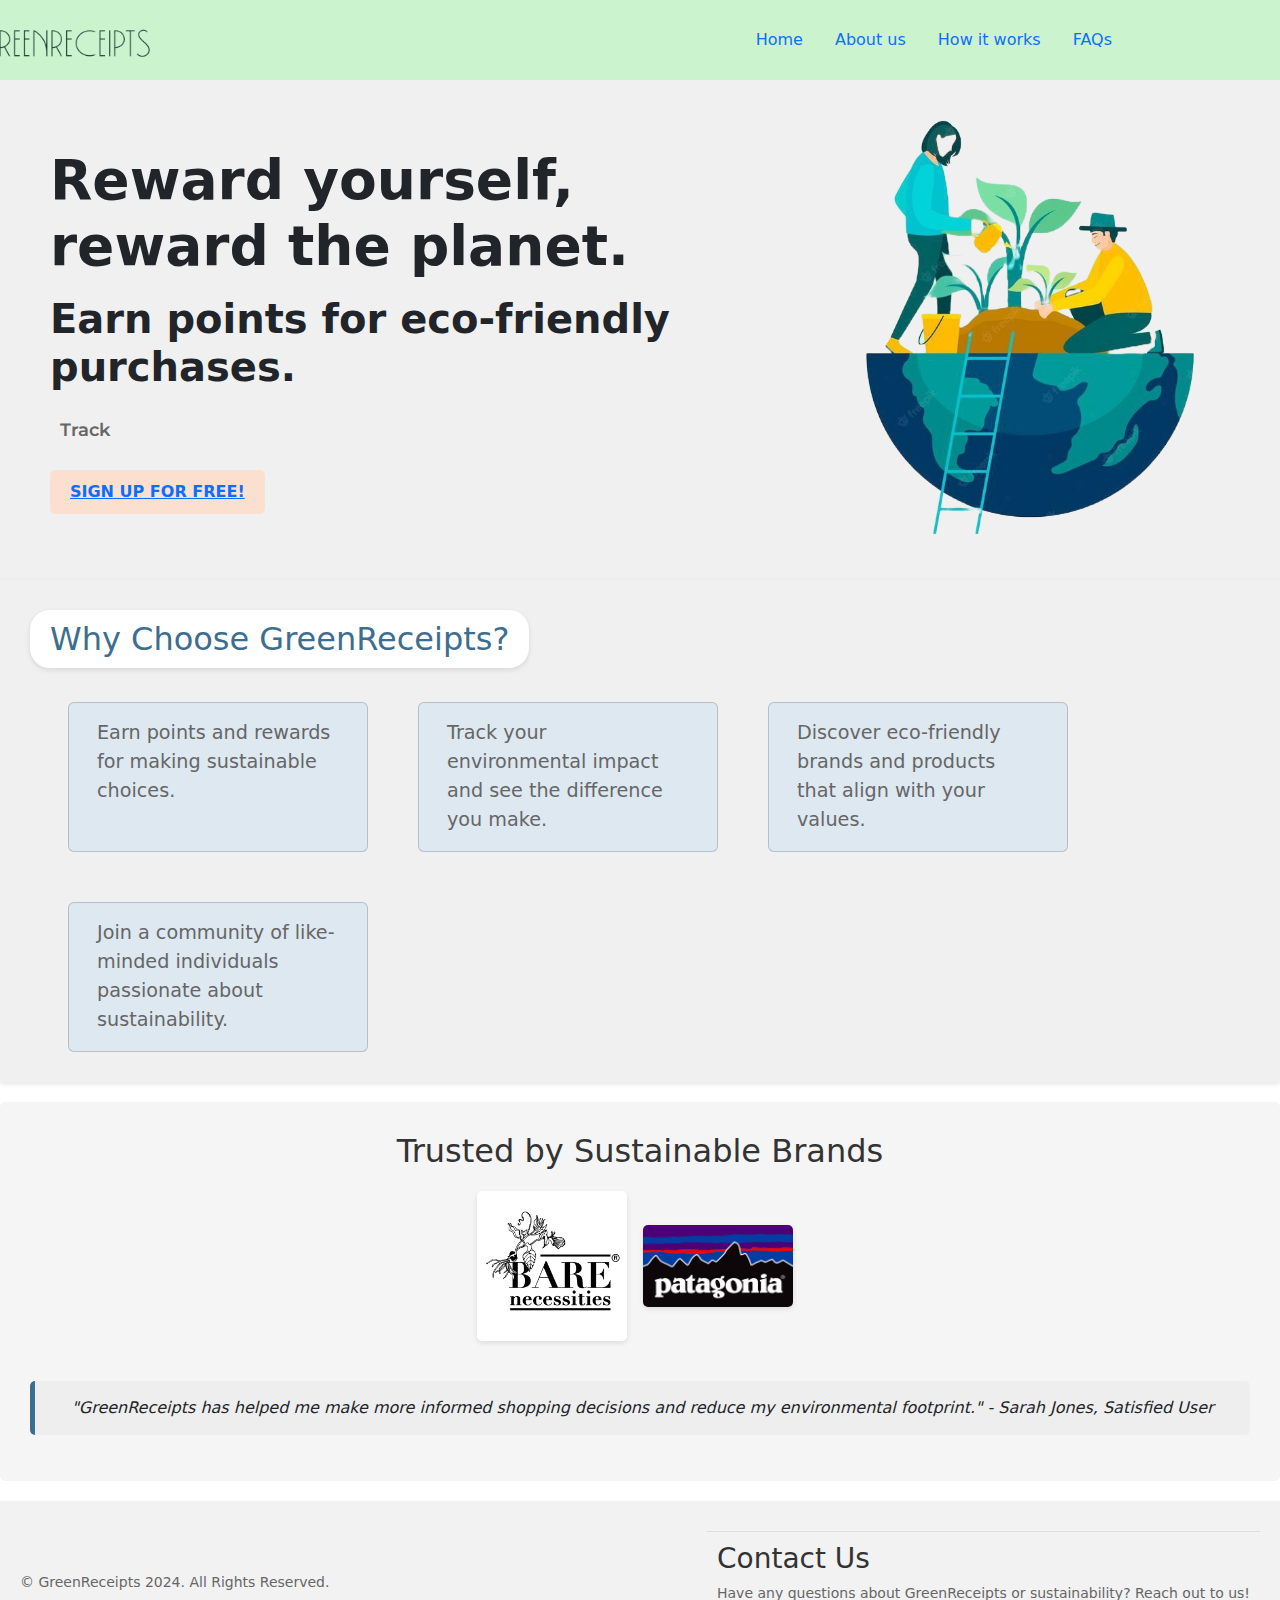
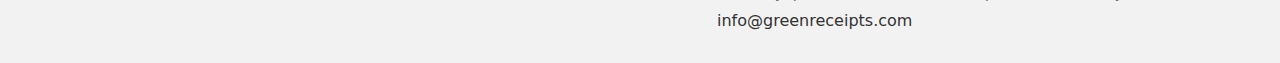
<file: index.html>
<!DOCTYPE html>
<html lang="en">
<head>
    <meta charset="UTF-8">
    <meta name="viewport" content="width=device-width, initial-scale=1.0">
    <title>GreenReceipts</title>
    <link rel="preconnect" href="https://fonts.googleapis.com">
    <link rel="preconnect" href="https://fonts.gstatic.com" crossorigin>
    <link href="https://fonts.googleapis.com/css2?family=Montserrat:ital,wght@0,100..900;1,100..900&display=swap" rel="stylesheet">
    <link href="https://cdn.jsdelivr.net/npm/bootstrap@5.3.3/dist/css/bootstrap.min.css" rel="stylesheet" integrity="sha384-QWTKZyjpPEjISv5WaRU9OFeRpok6YctnYmDr5pNlyT2bRjXh0JMhjY6hW+ALEwIH" crossorigin="anonymous">
    <link rel="stylesheet" href="style.css">
</head>
<body>
    <!DOCTYPE html>
<html lang="en">
<head>
  <meta charset="UTF-8">
  <meta name="viewport" content="width=device-width, initial-scale=1.0">
  <title>GreenReceipts - Shop Green, Earn Green</title>
  <link rel="stylesheet" href="style.css"> </head>
<body>
  <header>
    <div class="container">
        <a href="#" class="logo"><img src="logo.png" alt="GreenReceipts Logo"></a>
    <nav>
        <ul class="nav justify-content-end mr-auto">
            <li class="nav-item">
              <a class="nav-link active" aria-current="page" href="index.html">Home</a>
            </li>
            <li class="nav-item">
              <a class="nav-link" href="about-us.html">About us</a>
            </li>
            <li class="nav-item">
              <a class="nav-link" href="how.html">How it works</a>
            </li>
            <li class="nav-item">
              <a class="nav-link" href="faq.html">FAQs</a>
            </li>
          </ul>
    </nav>
    </div>
  </header>

  <main>
    <section class="hero">
      <div class="text-content">
        <h1 class="maintext">Reward yourself, reward the planet.</h1>
        <h1 class="sectext">Earn points for eco-friendly purchases.</h1>
        <p class="track" id="typed-text"></p>
        <button><a href="signup.html">Sign Up for Free!</a></button>
      </div>
      <img src="image.png" alt="Sustainable Shopping Illustration">
    </section>
 
    <div class="benefits">
      <h2>Why Choose GreenReceipts?</h2>
      <div class="row row-cols-1 row-cols-md-3 g-4">
        
          <div class="card " >
            <div class="card-body">
              <p class="card-text">Earn points and rewards for making sustainable choices.</p>
            </div>
          </div>
        
       
          <div class="card " >
            <div class="card-body">
              <p class="card-text">Track your environmental impact and see the difference you make.</p>
            </div>
          </div>
     
       
          <div class="card " >
            <div class="card-body">
              <p class="card-text">Discover eco-friendly brands and products that align with your values.</p>
            </div>
          </div>
     
          <div class="card " >
            <div class="card-body">
              <p class="card-text">Join a community of like-minded individuals passionate about sustainability.</p>
            </div>
          </div>
    </div>
    </div>

    <section class="social-proof">
      <h3>Trusted by Sustainable Brands</h3>
      <img src="bare.webp" alt="Brand Logo 1">
      <img src="petagonia.jpg" alt="Brand Logo 2">
      <blockquote>"GreenReceipts has helped me make more informed shopping decisions and reduce my environmental footprint." - Sarah Jones, Satisfied User</blockquote>
    </section>
  </main>

  <footer>
    <p>&copy; GreenReceipts 2024. All Rights Reserved.</p>
    <div class="contact-us">
      <h3>Contact Us</h3>
      <p>Have any questions about GreenReceipts or sustainability? Reach out to us!</p>
      <a href="mailto:info@greenreceipts.com">info@greenreceipts.com</a>
    </div>
  </footer>

    <script src="main.js"></script>
    <script src="https://cdn.jsdelivr.net/npm/@popperjs/core@2.11.8/dist/umd/popper.min.js" integrity="sha384-I7E8VVD/ismYTF4hNIPjVp/Zjvgyol6VFvRkX/vR+Vc4jQkC+hVqc2pM8ODewa9r" crossorigin="anonymous"></script>
    <script src="https://cdn.jsdelivr.net/npm/bootstrap@5.3.3/dist/js/bootstrap.min.js" integrity="sha384-0pUGZvbkm6XF6gxjEnlmuGrJXVbNuzT9qBBavbLwCsOGabYfZo0T0to5eqruptLy" crossorigin="anonymous"></script>
    <script src="https://cdn.jsdelivr.net/npm/bootstrap@5.3.3/dist/js/bootstrap.bundle.min.js" integrity="sha384-YvpcrYf0tY3lHB60NNkmXc5s9fDVZLESaAA55NDzOxhy9GkcIdslK1eN7N6jIeHz" crossorigin="anonymous"></script>
</body>
</html>
</file>
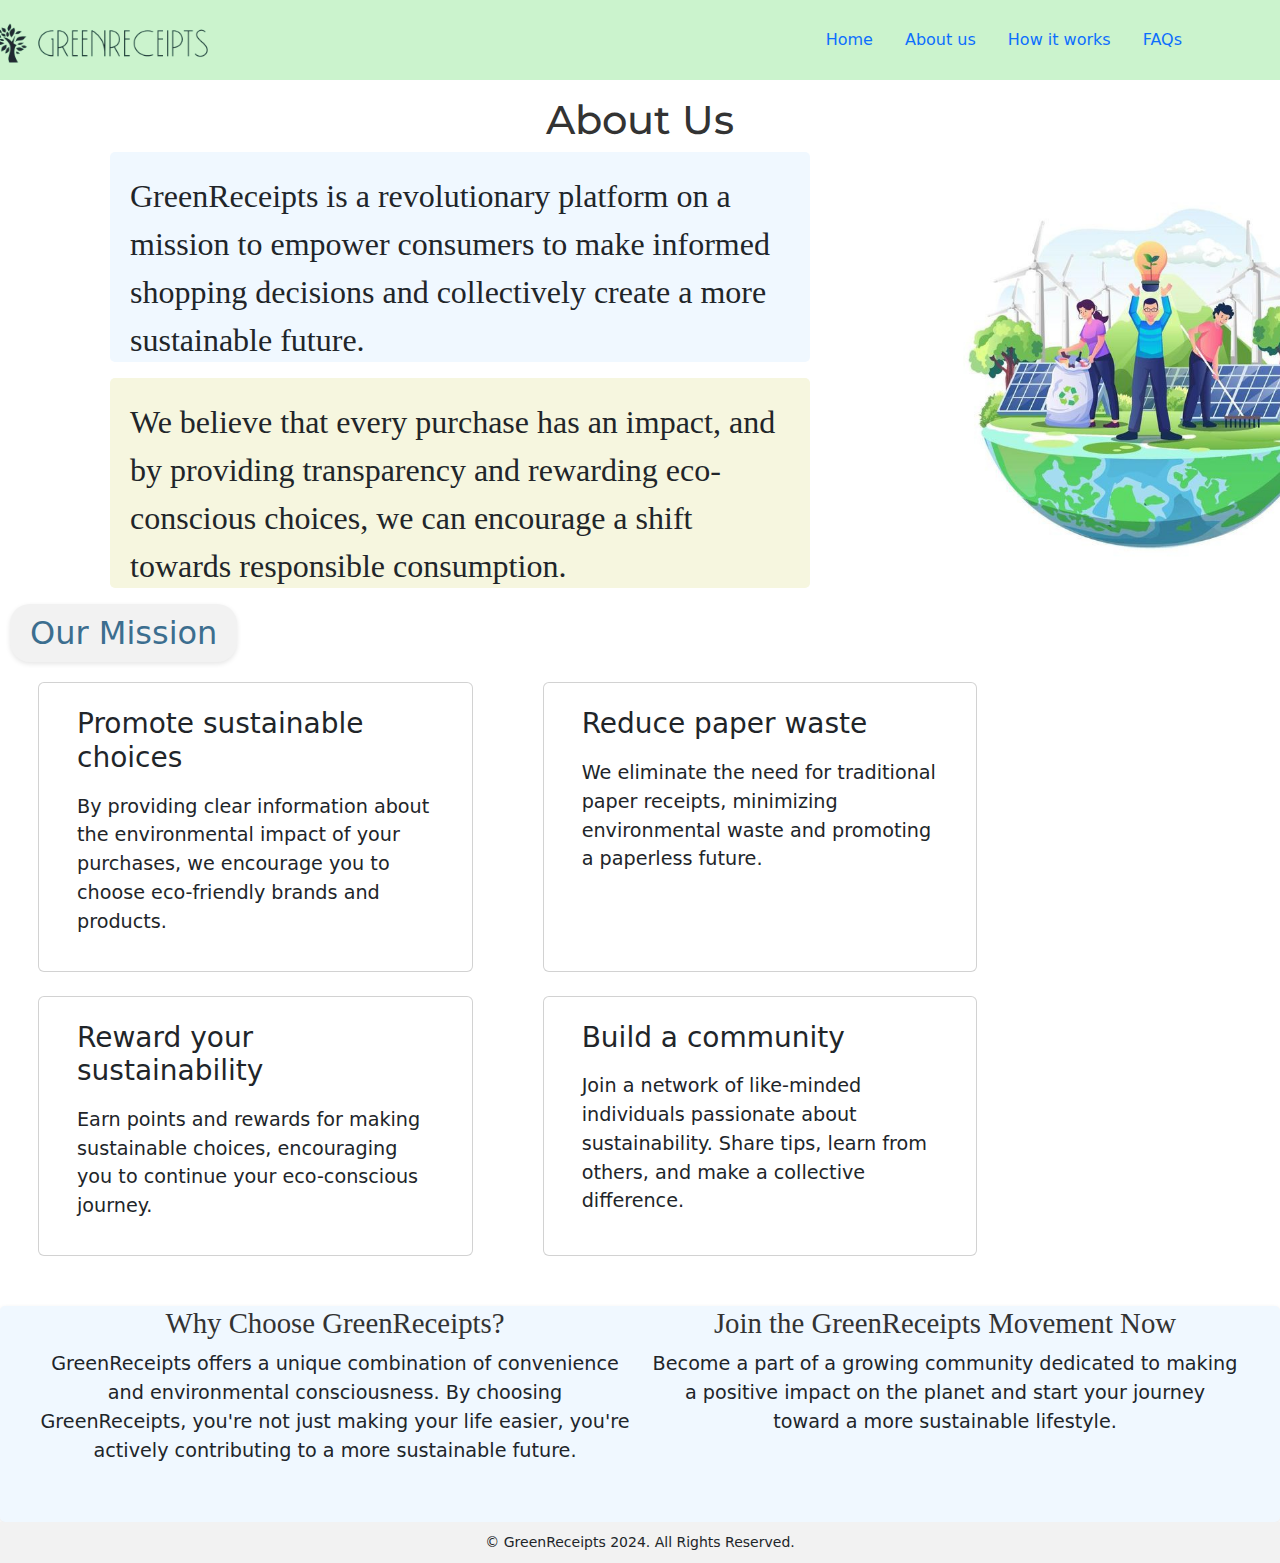
<file: about-us.html>
<!DOCTYPE html>
<html lang="en">
<head>
  <meta charset="UTF-8">
  <meta name="viewport" content="width=device-width, initial-scale=1.0">
  <title>GreenReceipts - About Us</title>
  <link rel="stylesheet" href="about.css">
  <link rel="preconnect" href="https://fonts.googleapis.com">
    <link rel="preconnect" href="https://fonts.gstatic.com" crossorigin>
    <link href="https://cdn.jsdelivr.net/npm/bootstrap@5.3.3/dist/css/bootstrap.min.css" rel="stylesheet" integrity="sha384-QWTKZyjpPEjISv5WaRU9OFeRpok6YctnYmDr5pNlyT2bRjXh0JMhjY6hW+ALEwIH" crossorigin="anonymous">
    <link href="https://fonts.googleapis.com/css2?family=Montserrat:ital,wght@0,100..900;1,100..900&display=swap" rel="stylesheet">
</head>
<body>
    <header>
        <div class="container">
            <a href="#" class="logo"><img src="logo.png" alt="GreenReceipts Logo"></a>
        <nav>
            <ul class="nav justify-content-end mr-auto">
                <li class="nav-item">
                  <a class="nav-link active" aria-current="page" href="index.html">Home</a>
                </li>
                <li class="nav-item">
                  <a class="nav-link" href="about-us.html">About us</a>
                </li>
                <li class="nav-item">
                  <a class="nav-link" href="how.html">How it works</a>
                </li>
                <li class="nav-item">
                  <a class="nav-link" href="faq.html">FAQs</a>
                </li>
              </ul>
        </nav>
        </div>
      </header>

  <main>
    <h1>About Us</h1>
    <section class="about-us-content">
        <div>
            <p id="first">GreenReceipts is a revolutionary platform on a mission to empower consumers to make informed shopping decisions and collectively create a more sustainable future.</p>
            <p id="second"> We believe that every purchase has an impact, and by providing transparency and rewarding eco-conscious choices, we can encourage a shift towards responsible consumption.</p>
        </div>
        <img src="aboutt.jpg" alt="Sustainable Shopping Illustration">
    </section>
      
    <section class="mission">
      <h2>Our Mission</h2>
      <div class="row row-cols-1 row-cols-md-3 g-4">

        <div class="card " >
          <div class="card-body">
            <h3>Promote sustainable choices</h3>
            <p class="card-text">By providing clear information about the environmental impact of your purchases, we encourage you to choose eco-friendly brands and products.</p>
          </div>
        </div>
      
     
        <div class="card " >
          <div class="card-body">
            <h3>Reduce paper waste</h3>
            <p class="card-text"> We eliminate the need for traditional paper receipts, minimizing environmental waste and promoting a paperless future.</p>
          </div>
        </div>
   
     
        <div class="card " >
          <div class="card-body">
            <h3>Reward your sustainability</h3>
            <p class="card-text">Earn points and rewards for making sustainable choices, encouraging you to continue your eco-conscious journey.</p>
          </div>
        </div>
   
        <div class="card " >
          <div class="card-body">
            <h3>Build a community</h3>
            <p class="card-text"> Join a network of like-minded individuals passionate about sustainability. Share tips, learn from others, and make a collective difference.</p>
          </div>
        </div>
  </div>
    </section>
    
    <section class="why-choose-us">
        <div class="why-content">
          <h2>Why Choose GreenReceipts?</h2>
          <p>GreenReceipts offers a unique combination of convenience and environmental consciousness. By choosing GreenReceipts, you're not just making your life easier, you're actively contributing to a more sustainable future. </p>
        </div>
        <div class="join-content">
          <h2>Join the GreenReceipts Movement Now</h2>
          <p>Become a part of a growing community dedicated to making a positive impact on the planet and start your journey toward a more sustainable lifestyle.</p>
        </div>
      </section>      
  </main>

  <footer>
    <p>&copy; GreenReceipts 2024. All Rights Reserved.</p>
  </footer>
  <script src="https://cdn.jsdelivr.net/npm/@popperjs/core@2.11.8/dist/umd/popper.min.js" integrity="sha384-I7E8VVD/ismYTF4hNIPjVp/Zjvgyol6VFvRkX/vR+Vc4jQkC+hVqc2pM8ODewa9r" crossorigin="anonymous"></script>
  <script src="https://cdn.jsdelivr.net/npm/bootstrap@5.3.3/dist/js/bootstrap.min.js" integrity="sha384-0pUGZvbkm6XF6gxjEnlmuGrJXVbNuzT9qBBavbLwCsOGabYfZo0T0to5eqruptLy" crossorigin="anonymous"></script>
  <script src="https://cdn.jsdelivr.net/npm/bootstrap@5.3.3/dist/js/bootstrap.bundle.min.js" integrity="sha384-YvpcrYf0tY3lHB60NNkmXc5s9fDVZLESaAA55NDzOxhy9GkcIdslK1eN7N6jIeHz" crossorigin="anonymous"></script>
</body>
</body>
</html>
</file>
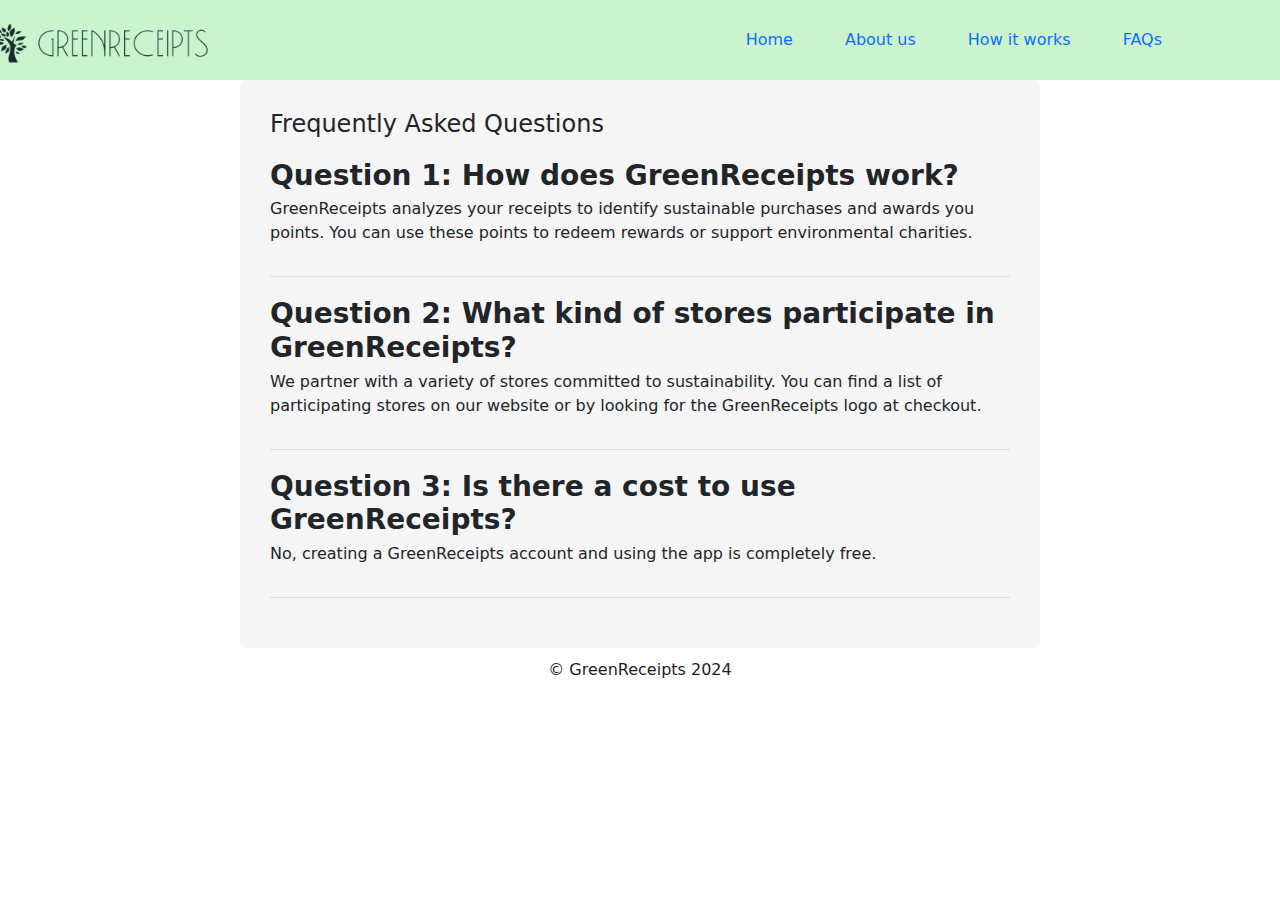
<file: faq.html>
<!DOCTYPE html>
<html lang="en">
<head>
    <meta charset="UTF-8">
    <meta name="viewport" content="width=device-width, initial-scale=1.0">
    <title>FAQs</title>
    <link rel="stylesheet" href="faq.css">
    <link href="https://cdn.jsdelivr.net/npm/bootstrap@5.3.3/dist/css/bootstrap.min.css" rel="stylesheet" integrity="sha384-QWTKZyjpPEjISv5WaRU9OFeRpok6YctnYmDr5pNlyT2bRjXh0JMhjY6hW+ALEwIH" crossorigin="anonymous">
</head>
<body>
    <header>
        <div class="container">
            <a href="#" class="logo"><img src="logo.png" alt="GreenReceipts Logo"></a>
        <nav>
            <ul class="nav justify-content-end mr-auto">
                <li class="nav-item">
                  <a class="nav-link active" aria-current="page" href="index.html">Home</a>
                </li>
                <li class="nav-item">
                  <a class="nav-link" href="about-us.html">About us</a>
                </li>
                <li class="nav-item">
                  <a class="nav-link" href="how.html">How it works</a>
                </li>
                <li class="nav-item">
                  <a class="nav-link" href="faq.html">FAQs</a>
                </li>
              </ul>
        </nav>
        </div>
      </header>
      <section class="faqs">
        <h2>Frequently Asked Questions</h2>
        <div class="faq">
          <h3>Question 1: How does GreenReceipts work?</h3>
          <p>GreenReceipts analyzes your receipts to identify sustainable purchases and awards you points. You can use these points to redeem rewards or support environmental charities.</p>
        </div>
        <div class="faq">
          <h3>Question 2: What kind of stores participate in GreenReceipts?</h3>
          <p>We partner with a variety of stores committed to sustainability. You can find a list of participating stores on our website or by looking for the GreenReceipts logo at checkout.</p>
        </div>
        <div class="faq">
          <h3>Question 3: Is there a cost to use GreenReceipts?</h3>
          <p>No, creating a GreenReceipts account and using the app is completely free.</p>
        </div>
        </section>
    </main>
    <footer>
      <p>&copy; GreenReceipts 2024</p>
    </footer>
    <script src="https://cdn.jsdelivr.net/npm/@popperjs/core@2.11.8/dist/umd/popper.min.js" integrity="sha384-I7E8VVD/ismYTF4hNIPjVp/Zjvgyol6VFvRkX/vR+Vc4jQkC+hVqc2pM8ODewa9r" crossorigin="anonymous"></script>
    <script src="https://cdn.jsdelivr.net/npm/bootstrap@5.3.3/dist/js/bootstrap.min.js" integrity="sha384-0pUGZvbkm6XF6gxjEnlmuGrJXVbNuzT9qBBavbLwCsOGabYfZo0T0to5eqruptLy" crossorigin="anonymous"></script>
    <script src="https://cdn.jsdelivr.net/npm/bootstrap@5.3.3/dist/js/bootstrap.bundle.min.js" integrity="sha384-YvpcrYf0tY3lHB60NNkmXc5s9fDVZLESaAA55NDzOxhy9GkcIdslK1eN7N6jIeHz" crossorigin="anonymous"></script>
</body>
</body>
</html>
</file>
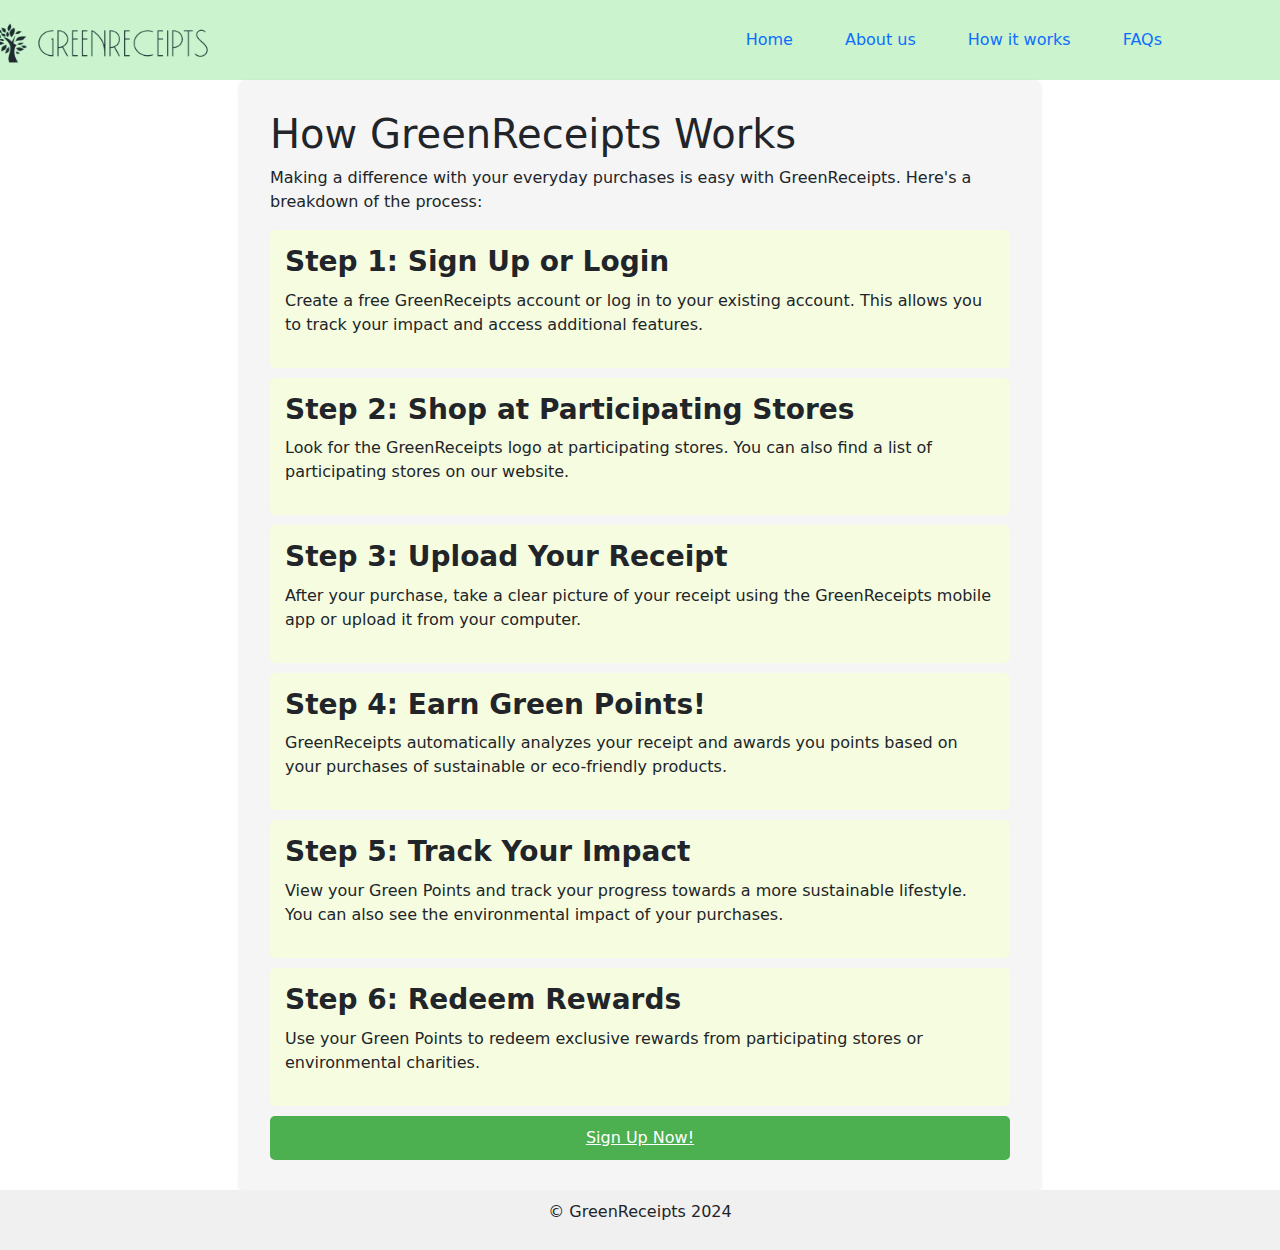
<file: how.html>
<!DOCTYPE html>
<html lang="en"> 
<head>
    <meta charset="UTF-8">
    <meta name="viewport" content="width=device-width, initial-scale=1.0">
    <title>How it works?</title>
    <link rel="stylesheet" href="how.css">
    <link href="https://cdn.jsdelivr.net/npm/bootstrap@5.3.3/dist/css/bootstrap.min.css" rel="stylesheet" integrity="sha384-QWTKZyjpPEjISv5WaRU9OFeRpok6YctnYmDr5pNlyT2bRjXh0JMhjY6hW+ALEwIH" crossorigin="anonymous">
    <link href="https://fonts.googleapis.com/css2?family=Montserrat:ital,wght@0,100..900;1,100..900&display=swap" rel="stylesheet">
</head>
<body>
  <header>
    <div class="container">
        <a href="#" class="logo"><img src="logo.png" alt="GreenReceipts Logo"></a>
    <nav>
        <ul class="nav justify-content-end mr-auto">
            <li class="nav-item">
              <a class="nav-link active" aria-current="page" href="index.html">Home</a>
            </li>
            <li class="nav-item">
              <a class="nav-link" href="about-us.html">About us</a>
            </li>
            <li class="nav-item">
              <a class="nav-link" href="how.html">How it works</a>
            </li>
            <li class="nav-item">
              <a class="nav-link" href="faq.html">FAQs</a>
            </li>
          </ul>
    </nav>
    </div>
  </header>

    <section class="how-it-works">
        <h1>How GreenReceipts Works</h1>
        <p>Making a difference with your everyday purchases is easy with GreenReceipts. Here's a breakdown of the process:</p>
        <div class="step">
          <h3>Step 1: Sign Up or Login</h3>
          <p>Create a free GreenReceipts account or log in to your existing account. This allows you to track your impact and access additional features.</p>
        </div>
        <div class="step">
          <h3>Step 2: Shop at Participating Stores</h3>
          <p>Look for the GreenReceipts logo at participating stores. You can also find a list of participating stores on our website.</p>
        </div>
        <div class="step">
          <h3>Step 3: Upload Your Receipt</h3>
          <p>After your purchase, take a clear picture of your receipt using the GreenReceipts mobile app or upload it from your computer.</p>
        </div>
        <div class="step">
          <h3>Step 4: Earn Green Points!</h3>
          <p>GreenReceipts automatically analyzes your receipt and awards you points based on your purchases of sustainable or eco-friendly products.</p>
        </div>
        <div class="step">
          <h3>Step 5: Track Your Impact</h3>
          <p>View your Green Points and track your progress towards a more sustainable lifestyle. You can also see the environmental impact of your purchases.</p>
        </div>
        <div class="step">
          <h3>Step 6: Redeem Rewards</h3>
          <p>Use your Green Points to redeem exclusive rewards from participating stores or environmental charities.</p>
        </div>
        <a href="signup.html" class="button">Sign Up Now!</a>
      </section>
    </main>
    <footer>
      <p>&copy; GreenReceipts 2024</p>
    </footer>
    <script src="https://cdn.jsdelivr.net/npm/@popperjs/core@2.11.8/dist/umd/popper.min.js" integrity="sha384-I7E8VVD/ismYTF4hNIPjVp/Zjvgyol6VFvRkX/vR+Vc4jQkC+hVqc2pM8ODewa9r" crossorigin="anonymous"></script>
    <script src="https://cdn.jsdelivr.net/npm/bootstrap@5.3.3/dist/js/bootstrap.min.js" integrity="sha384-0pUGZvbkm6XF6gxjEnlmuGrJXVbNuzT9qBBavbLwCsOGabYfZo0T0to5eqruptLy" crossorigin="anonymous"></script>
    <script src="https://cdn.jsdelivr.net/npm/bootstrap@5.3.3/dist/js/bootstrap.bundle.min.js" integrity="sha384-YvpcrYf0tY3lHB60NNkmXc5s9fDVZLESaAA55NDzOxhy9GkcIdslK1eN7N6jIeHz" crossorigin="anonymous"></script>
</body>
</html>
</file>
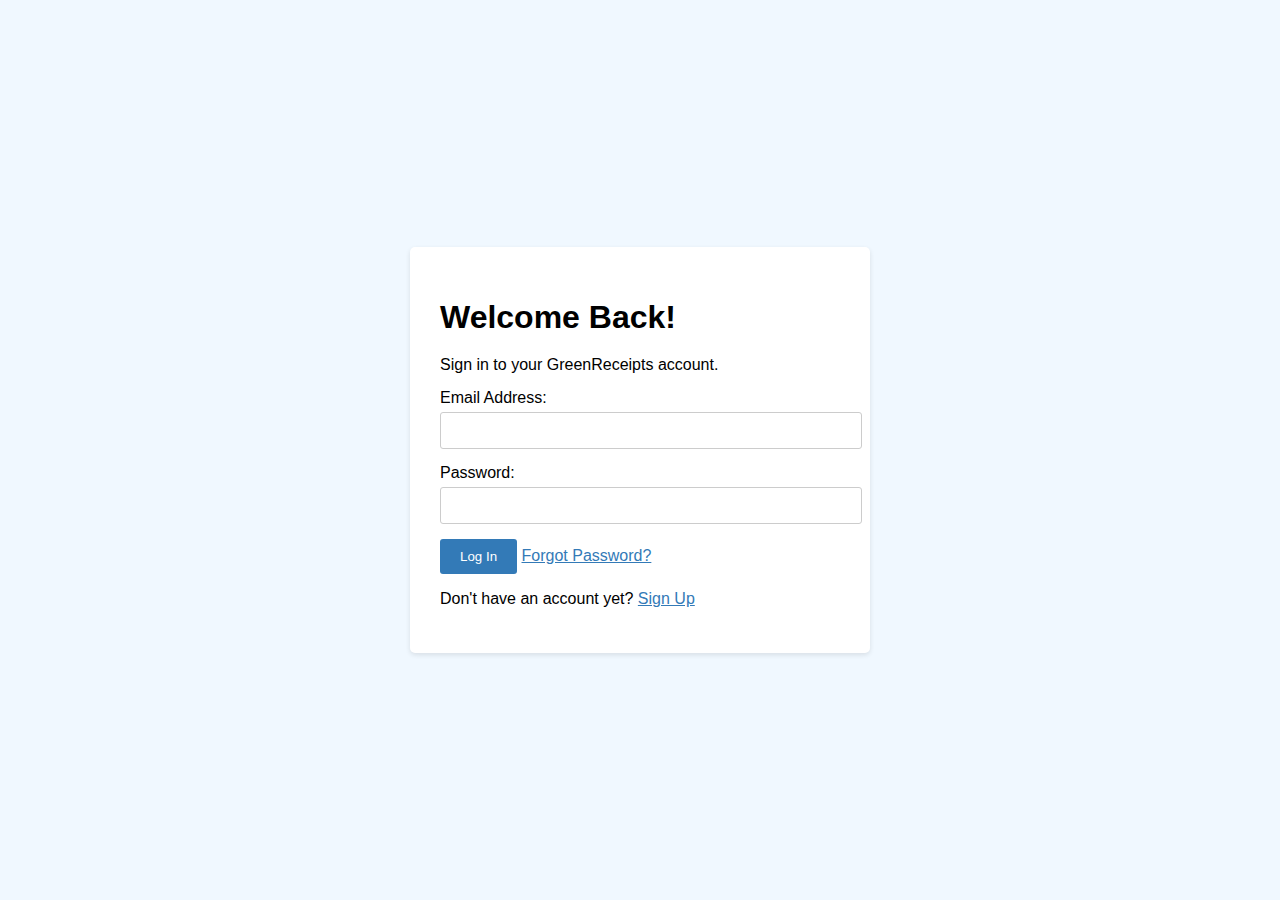
<file: login.html>
<!DOCTYPE html>
<html lang="en">
<head>
  <meta charset="UTF-8">
  <meta name="viewport" content="width=device-width, initial-scale=1.0">
  <title>GreenReceipts - Login</title>
  <link rel="stylesheet" href="login.css">
</head>
<body>
  <main>
    <section class="login-form">
      <h1>Welcome Back!</h1>
      <p>Sign in to your GreenReceipts account.</p>
      <form action="login-process.php" method="post">
        <div class="form-group">
          <label for="email">Email Address:</label>
          <input type="email" id="email" name="email" required>
        </div>
        <div class="form-group">
          <label for="password">Password:</label>
          <input type="password" id="password" name="password" required>
        </div>
        <button type="submit">Log In</button>
        <a href="#">Forgot Password?</a>
      </form>
      <p>Don't have an account yet? <a href="signup.html">Sign Up</a></p>
    </section>
  </main>
  <script src="login.js"></script>
</body>
</html>
</file>
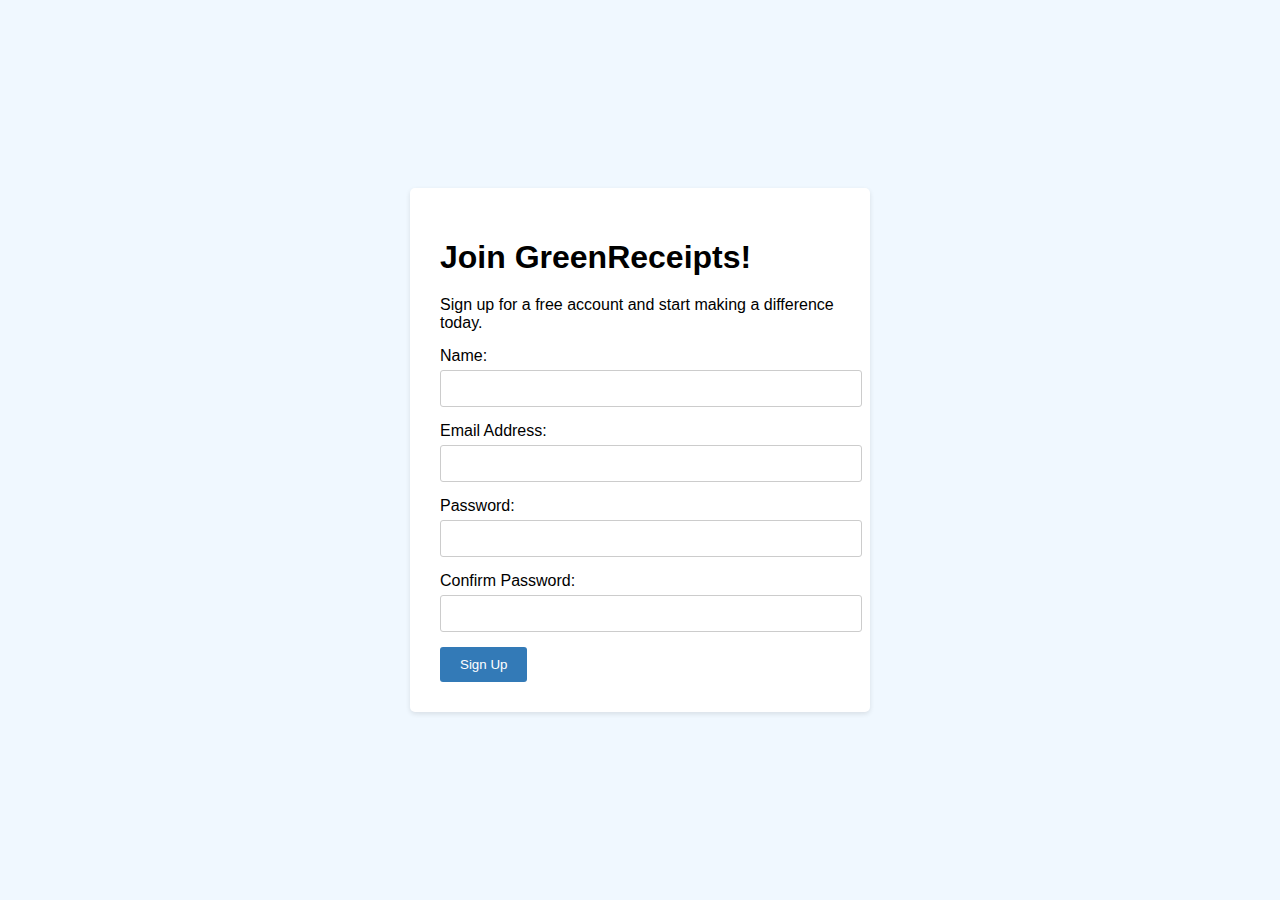
<file: signup.html>
<!DOCTYPE html>
<html lang="en">
<head>
  <meta charset="UTF-8">
  <meta name="viewport" content="width=device-width, initial-scale=1.0">
  <title>GreenReceipts - Sign Up</title>
  <link rel="stylesheet" href="signup.css"> </head>
<body>
  <main>
    <section class="signup-form">
      <h1>Join GreenReceipts!</h1>
      <p>Sign up for a free account and start making a difference today.</p>
      <form action="index.html" method="post"> <div class="form-group">
          <label for="name">Name:</label>
          <input type="text" id="name" name="name" required>
        </div>
        <div class="form-group">
          <label for="email">Email Address:</label>
          <input type="email" id="email" name="email" required>
        </div>
        <div class="form-group">
          <label for="password">Password:</label>
          <input type="password" id="password" name="password" required>
        </div>
        <div class="form-group">
          <label for="confirm-password">Confirm Password:</label>
          <input type="password" id="confirm-password" name="confirm-password" required>
        </div>
        <button type="submit">Sign Up</button>
      </form>
     
    </section>
  </main>
<script src="signup.js"></script>
</body>
</html>
</file>
<file: style.css>
header {
    background-color: rgb(203, 243, 205);  /* Light gray background */
    padding: 5px 0;
  }
  
  .container {
    display: flex;
    justify-content: space-between;
    align-items: center;
    max-width: 1000px;
    margin: 0 auto;  /* Center the container horizontally */
  
  }
  
  nav a:hover {
    background-color: #f0f8ff;  /* Light gray hover effect */
    border-radius: 8px;
  }

  .logo img {
    /* Adjust image width and height as needed */
    width: 260px;
    height: 70px;
    margin-left: -14.8rem;
    
  }
 
  .hero {
    display: flex;
    justify-content: space-between;
    align-items: center;
    padding-left: 50px;
    background-color: #f0f0f0;  /* Light gray background (optional) */
  }
  
  .hero img {
    width: 50%;
    max-width: 500px;
  }
  
  .text-content {
    text-align: left;  /* Align text to the left */
  }
  
  h1 {
    font-size: 2.5rem;  /* Adjust font size as needed */
    font-weight: bold;
    margin-bottom: 1rem;  /* Add some space below the heading */
  }
  
  p {
    font-size: 1rem;  /* Adjust font size as needed */
    color: #666;  /* Grayish text color */
    margin-top: 0;  /* Remove default margin-top */
  }
  
  .hero button {
      background-color: #fce0cf;  /* Green color (adjust as needed) */
      color: white;
      padding: 10px 20px;
      border: none;
      border-radius: 5px;
      cursor: pointer;
      font-weight: bold; /* Add some weight to the text */
      text-transform: uppercase; /* Convert text to uppercase */
      transition: background-color 0.2s ease-in-out;  /* Add a smooth hover effect */
    }
    
    .hero button:hover {
      background-color: #f3d4bc;  /* Darker green on hover (adjust as needed) */
    }
    

  .track {
    font-family: "Montserrat", sans-serif;
    font-optical-sizing: auto;
    font-weight: 600;
    font-style: normal;
    font-size: large;
    padding: 10px;
  }

  .maintext {
    padding-top: 0%;
    font-size: 55px;
  }
 
  .benefits {
    background-color: #f0f0f0; /* Light blue background */
    padding: 30px; /* Add padding for content */
 
    box-shadow: 0 2px 5px rgba(0, 0, 0, 0.1); /* Subtle shadow effect */
  }
  
  .benefits h2 {
    font-size: 2rem; /* Adjust font size as needed */
     /* Add space below heading */
    color: #3c6e8f; /* Blue heading color */
    background-color: #fff; /* White background for the heading */
    padding: 10px 20px; /* Add padding inside the heading */
    border-radius: 20px; /* Create an oval shape for the heading */
    display: inline-block; /* Allow for positioning next to content */
     /* Adjust margin to align with section */
    box-shadow: 0 2px 5px rgba(0, 0, 0, 0.1); /* Subtle shadow for heading */
  }
  .card {
    width: 300px;
    margin-top: 50px;
    margin-left: 50px;
    height: 150px;
    p {
      font-size: larger;
     
    }
    background-color: #dde8f1;
    font-weight: 500;
  }
  .social-proof {
    background-color: #f5f5f5; /* Light gray background */
    padding: 30px; /* Add padding for content */
    margin: 20px auto; /* Center the section horizontally */
    border-radius: 5px; /* Add a subtle border radius */
    text-align: center; /* Center the content */
  }
  
  .social-proof h3 {
    font-size: 2rem; /* Adjust font size as needed */
    margin-bottom: 20px; /* Add space below heading */
    color: #333; /* Darker text color */
  }
  
  .social-proof img {
    width: 150px; /* Adjust image width as needed */
    height: auto; /* Maintain aspect ratio */
    margin: 0 10px 10px 0; /* Add spacing between images */
    border-radius: 5px; /* Add a subtle border radius to images */
    box-shadow: 0 2px 5px rgba(0, 0, 0, 0.1); /* Subtle shadow for images */
  }
  
  .social-proof blockquote {
    font-style: italic; /* Italicize the quote text */
    font-size: 16px; /* Adjust font size as needed */
    margin-top: 30px; /* Add space above the quote */
    padding: 15px 20px; /* Add padding for the quote content */
    border-left: 5px solid #3c6e8f; /* Add a blue border to the left side of the quote */
    background-color: #eee; /* Light background for the quote */
    border-radius: 5px; /* Add a subtle border radius to the quote */
  }

  footer {
    background-color: #f2f2f2; /* Light gray background */
    padding: 15px 20px; /* Add padding for content */
    text-align: center; /* Center the copyright text */
    color: #333; /* Darker text color */
  }
  
  footer p {
    font-size: 14px; /* Adjust font size as needed */
    margin: 0; /* Remove default margin */
  }
  /* Footer Styles */
footer {
  background-color: #f2f2f2; /* Light gray background */
  padding: 20px; /* Add padding for content */
  display: flex; /* Set footer to flexbox for layout */
  justify-content: space-between; /* Align content horizontally */
  align-items: center; /* Align content vertically */
}

.copyright {
  color: #333; /* Darker text color */
}

.contact-us {
  margin-top: 10px; /* Add space above the contact us section */
  border-top: 1px solid #ddd; /* Add a thin border */
  padding: 10px; /* Adjust padding for contact us content */
  text-align: left; /* Align contact us content to the left */
}

.contact-us p {
  margin-bottom: 5px; /* Add space below paragraph */
}

.contact-us a {
  color: #333; /* Darker text color for links */
  text-decoration: none; /* Remove underline from links */
}

.contact-us a:hover {
  color: #007bff; /* Blue color for link hover */
}
</file>
<file: about.css>
header {
    background-color: rgb(203, 243, 205);  /* Light gray background */
    padding: 5px 0;
  }
  
  .container { 
    display: flex;
    justify-content: space-between;
    align-items: center;
    
    margin: 0 auto;  /* Center the container horizontally */
  
  }
  
  nav a:hover {
    background-color: #f0f8ff;  /* Light gray hover effect */
    border-radius: 8px;
  }

  .logo img {
    /* Adjust image width and height as needed */
    width: 260px;
    height: 70px;
    margin-left: -6.8rem;
    
  }
  
  body {
    font-family: sans-serif; /* Adjust font family as needed */
    margin: 0;
    padding: 0;
  }
  

  main h1 {
    margin-top: 16px;
    text-align: center;
    font-size: 2.5rem; /* Adjust font size as needed */
    color: #333; /* Darker text color */
  }
  
  .about-us-hero {
    background-image: url("about.jpg"); /* Set your background image */
    background-size: cover; /* Ensure image covers the entire section */
    background-position: center; /* Center the image */
    height: 100vh; /* Set the height to 100% viewport height */
    position: relative; /* Required for absolute positioning of the heading */
  }
  
  .about-us-hero h2 {
    position: absolute; /* Make the heading absolute within the hero section */
    top: 50%; /* Position the heading vertically at 50% */
    left: 50%; /* Position the heading horizontally at 50% */
    transform: translate(-50%, -50%); /* Center the heading within the section */
    color: white; /* White text for better visibility on the background image */
    font-size: 3rem; /* Adjust heading size as needed */
    text-align: center; /* Center the heading text */
  }
  
  .about-us-content {
    padding-left: 50px; /* Padding for content after scrolling */
  }
  
  footer {
    background-color: #f2f2f2; /* Light gray background */
    padding: 10px;
  }

  .about-us-content {
 /* Padding for content */
    display: flex; /* Set the container to flexbox for easy positioning */
    align-items: center; /* Vertically align content within the section */
    p {
        font-size: larger;
        font-family: 'Times New Roman', Times, serif;
        padding: 20px;
        border-radius: 5px;
        width: 700px;
        margin-left: 60px;
        margin-right: 100px;
        height: 210px;
        font-size: xx-large;
        
    }
      img {
          width : 40%;
      }
  }
  #first {
    background-color: #f0f8ff;
}
#second {
    background-color: rgb(246, 246, 223);
}
  .content-text {
    flex: 1; /* Allow text to occupy remaining space */
  }
  
  .about-us-image {
    margin-left: 20px; /* Add margin for spacing */
    width: 30%; /* Adjust image width as needed */
  }
  h1 {
    font-family: "Montserrat", sans-serif;
  }

  .mission h2 {
    margin-left: 10px;
    margin-bottom: 20px;
    font-size: 2rem; /* Adjust font size as needed */
     /* Add space below heading */
    color: #3c6e8f; /* Blue heading color */
    background-color:  #f2f2f2;; /* White background for the heading */
    padding: 10px 20px; /* Add padding inside the heading */
    border-radius: 20px; /* Create an oval shape for the heading */
    display: inline-block; /* Allow for positioning next to content */
     /* Adjust margin to align with section */
    box-shadow: 0 2px 5px rgba(0, 0, 0, 0.1); /* Subtle shadow for heading */
  }
  .card {
    padding: 8px;
    margin-top: 20px;
    margin-left: 50px;
    width: 150px;
    height: 200px;
    h3 {
        padding-left: 10px;
    }
    p {
      font-size: larger;
      padding: 10px;
    }
    background-color:  rgb(230, 255, 232);
    font-weight: 500;
    border-radius: 10px;

  }

  .mission .row {
    display: flex; /* Set the row container to flexbox */
    flex-wrap: wrap; /* Prevent wrapping onto multiple lines */
  }
  
  .mission .card {
    margin-right: 20px; /* Add margin for spacing between cards */
    /* Adjust other card styles as needed (width, etc.) */
  }
  
  .why-choose-us {
    display: flex; /* Set the section to flexbox for two columns */
    margin-top: 50px; /* Add space above the section */
    padding: 30px; /* Add padding for content */
    background-color: #f0f8ff; /* Light blue background */
    border-radius: 5px; /* Add subtle rounded corners */
    box-shadow: 0 2px 5px rgba(0, 0, 0, 0.1); /* Add a slight shadow for depth */
  }
  
  .why-content, .join-content {
    flex: 1; /* Allow each content section to occupy half the width */
    padding: 10px; /* Add padding within each content section */
    text-align: center; /* Center content within each section */
    margin-top: -40px;
  }
  
  .why-content h2, .join-content h2 {
    font-size: 1.8rem; /* Adjust heading size as needed */
    color: #333; /* Darker text color */
    margin-bottom: 10px; /* Add space below heading */
    /* font-family: "Montserrat", sans-serif; */
    font-family: cursive;
  }
  
  .why-content p, .join-content p {
    font-size: 16px; /* Adjust paragraph size as needed */
    line-height: 1.5; /* Adjust line spacing for readability */
    font-size: larger;
    
  }
  footer p {
    font-size: 14px; /* Adjust font size as needed */
    margin: 0; /* Remove default margin */
    text-align: center;
  }
</file>
<file: faq.css>
header {
    background-color: rgb(203, 243, 205);  /* Light gray background */
    padding: 5px 0;
  }
  
  .container { 
    display: flex;
    justify-content: space-between;
    align-items: center;
    max-width: 1000px;
    margin: 0 auto;  /* Center the container horizontally */
  
  }
  
  nav a:hover {
    background-color: #f0f8ff;  /* Light gray hover effect */
    border-radius: 8px;
  }
  
  .logo img {
    /* Adjust image width and height as needed */
    width: 260px;
    height: 70px;
    margin-left: -6.8rem;
    
  }

  /* Global styles */
body {
    font-family: Arial, sans-serif;
    margin: 0;
    padding: 0;
  }
  

  main,
  footer {
    padding: 20px;
  }
  
  nav {
    display: flex;
    list-style: none;
    padding: 0;
    margin: 0;
  }
  
  nav a {
    text-decoration: none;
    margin-right: 20px;
    color: #333;
  }
  
  /* Main content styles */
  main {
    display: flex;
    flex-direction: column;
    align-items: center;
    min-height: calc(100vh - 180px);  /* Adjust height as needed */
  }
  
  /* FAQ section styles */
  .faqs {
    background-color: #f5f5f5;
    border-radius: 5px;
    padding: 30px;
    max-width: 800px;
    margin: 0 auto;
  }
  
  .faqs h2 {
    margin-bottom: 20px;
    font-size: 1.5em;
  }
  
  .faq {
    margin-bottom: 20px;
    border-bottom: 1px solid #ddd;
    padding-bottom: 15px;
  }
  
  .faq h3 {
    margin-bottom: 5px;
    font-weight: bold;
  }
  
  .faq p {
    line-height: 1.5; /* Adjust line spacing for readability */
  }
  footer {
    text-align: center;

    padding: 10px;
    color: #201f1f;  /* Adjust footer text color */
  }
</file>
<file: how.css>
/* Global styles */
header {
  background-color: rgb(203, 243, 205);  /* Light gray background */
  padding: 5px 0;
}

.container { 
  display: flex;
  justify-content: space-between;
  align-items: center;
  max-width: 1000px;
  margin: 0 auto;  /* Center the container horizontally */

}

nav a:hover {
  background-color: #f0f8ff;  /* Light gray hover effect */
  border-radius: 8px;
}

.logo img {
  /* Adjust image width and height as needed */
  width: 260px;
  height: 70px;
  margin-left: -6.8rem;
  
}

body {
    font-family: "Open Sans", sans-serif;
    margin: 0;
    padding: 0;
    color: #333;
  }
  

  main,
  footer {
    padding: 20px;
  }
  

  
  h1 {
    margin: 0;
  }
  
  nav {
    display: flex;
    list-style: none;
    padding: 0;
    margin: 0;
  }
  
  nav a {
    text-decoration: none;
    margin-right: 20px;
    color: #333;
  }
  
  /* Main content styles */
  main {
    display: flex;
    flex-direction: column;
    align-items: center;
    min-height: calc(100vh - 180px);  /* Adjust height as needed */
  }
  
  .how-it-works {
    background-color: #f5f5f5;
    border-radius: 5px;
    padding: 30px;
    max-width: 800px;
    margin: 0 auto;
    box-shadow: 0 2px 5px rgba(0, 0, 0, 0.1);
  }
  
  h1 {
    margin-bottom: 20px;
    font-size: 1.5em;
    color: #2196F3;
  }
  
  .step {
    margin-bottom: 20px;
    padding: 15px;
    border-radius: 5px;
    background-color: rgb(246, 252, 224);
    margin-bottom: 10px;
  }
  
  .step h3 {
    margin-bottom: 10px;
    font-weight: bold;
  }
  
  .button {
    display: inline-block;
    display: flex;
    justify-content: center;
    align-items: center;
    padding: 10px 20px;
    background-color: #4CAF50;
    color: white;
    border: none;
    border-radius: 5px;
    cursor: pointer;
  }
  
  /* Footer styles */
  footer {
    text-align: center;
    background-color: #f0f0f0;
    padding: 10px;
  }
</file>
<file: login.css>
/* General Styles */
body {
    font-family: sans-serif;
    margin: 0;
    padding: 0;
  }
  
  main {
    display: flex;
    justify-content: center;
    align-items: center;
    min-height: 100vh; /* Set minimum height for viewport coverage */
    background-color: #f0f8ff; /* Light blue background */
  }
  
  h1, h2, h3 {
    margin-bottom: 20px;
  }
  
  /* Login Form Styles */
  .login-form {
    background-color: #fff; /* White background for the form */
    border-radius: 5px; /* Add subtle rounded corners */
    box-shadow: 0 2px 5px rgba(0, 0, 0, 0.1); /* Add a slight shadow for depth */
    padding: 30px;
    width: 400px; /* Adjust form width as needed */
  }
  
  .login-form p {
    margin-bottom: 15px;
  }
  
  .form-group {
    margin-bottom: 15px;
  }
  
  .form-group label {
    display: block;
    margin-bottom: 5px;
  }
  
  .form-group input {
    display: block;
    width: 100%;
    padding: 10px;
    border: 1px solid #ccc;
    border-radius: 3px;
  }
  
  .login-form button {
    background-color: #337ab7; /* Blue button background */
    color: white;
    padding: 10px 20px;
    border: none;
    border-radius: 3px;
    cursor: pointer;
  }
  
  .login-form button:hover {
    background-color: #286090; /* Darker blue on hover */
  }
  
  .login-form a {
    color: #337ab7; /* Blue color for links */
  }
  
  .form-group .checkbox {
    display: inline-block;
    margin-right: 5px;
  }
</file>
<file: signup.css>
/* General Styles */
body {
    font-family: sans-serif;
    margin: 0;
    padding: 0;
  }
  
  main {
    display: flex;
    justify-content: center;
    align-items: center;
    min-height: 100vh; /* Set minimum height for viewport coverage */
    background-color: #f0f8ff; /* Light blue background */
  }
  
  h1, h2, h3 {
    margin-bottom: 20px;
  }
  
  /* Sign Up Form Styles */
  .signup-form {
    background-color: #fff; /* White background for the form */
    border-radius: 5px; /* Add subtle rounded corners */
    box-shadow: 0 2px 5px rgba(0, 0, 0, 0.1); /* Add a slight shadow for depth */
    padding: 30px;
    width: 400px; /* Adjust form width as needed */
  }
  
  .signup-form p {
    margin-bottom: 15px;
  }
  
  .form-group {
    margin-bottom: 15px;
  }
  
  .form-group label {
    display: block;
    margin-bottom: 5px;
  }
  
  .form-group input {
    display: block;
    width: 100%;
    padding: 10px;
    border: 1px solid #ccc;
    border-radius: 3px;
  }
  
  .signup-form button {
    background-color: #337ab7; /* Blue button background */
    color: white;
    padding: 10px 20px;
    border: none;
    border-radius: 3px;
    cursor: pointer;
  }
  
  .signup-form button:hover {
    background-color: #286090; /* Darker blue on hover */
  }
  
  .signup-form a {
    color: #337ab7; /* Blue color for link */
  }
</file>
